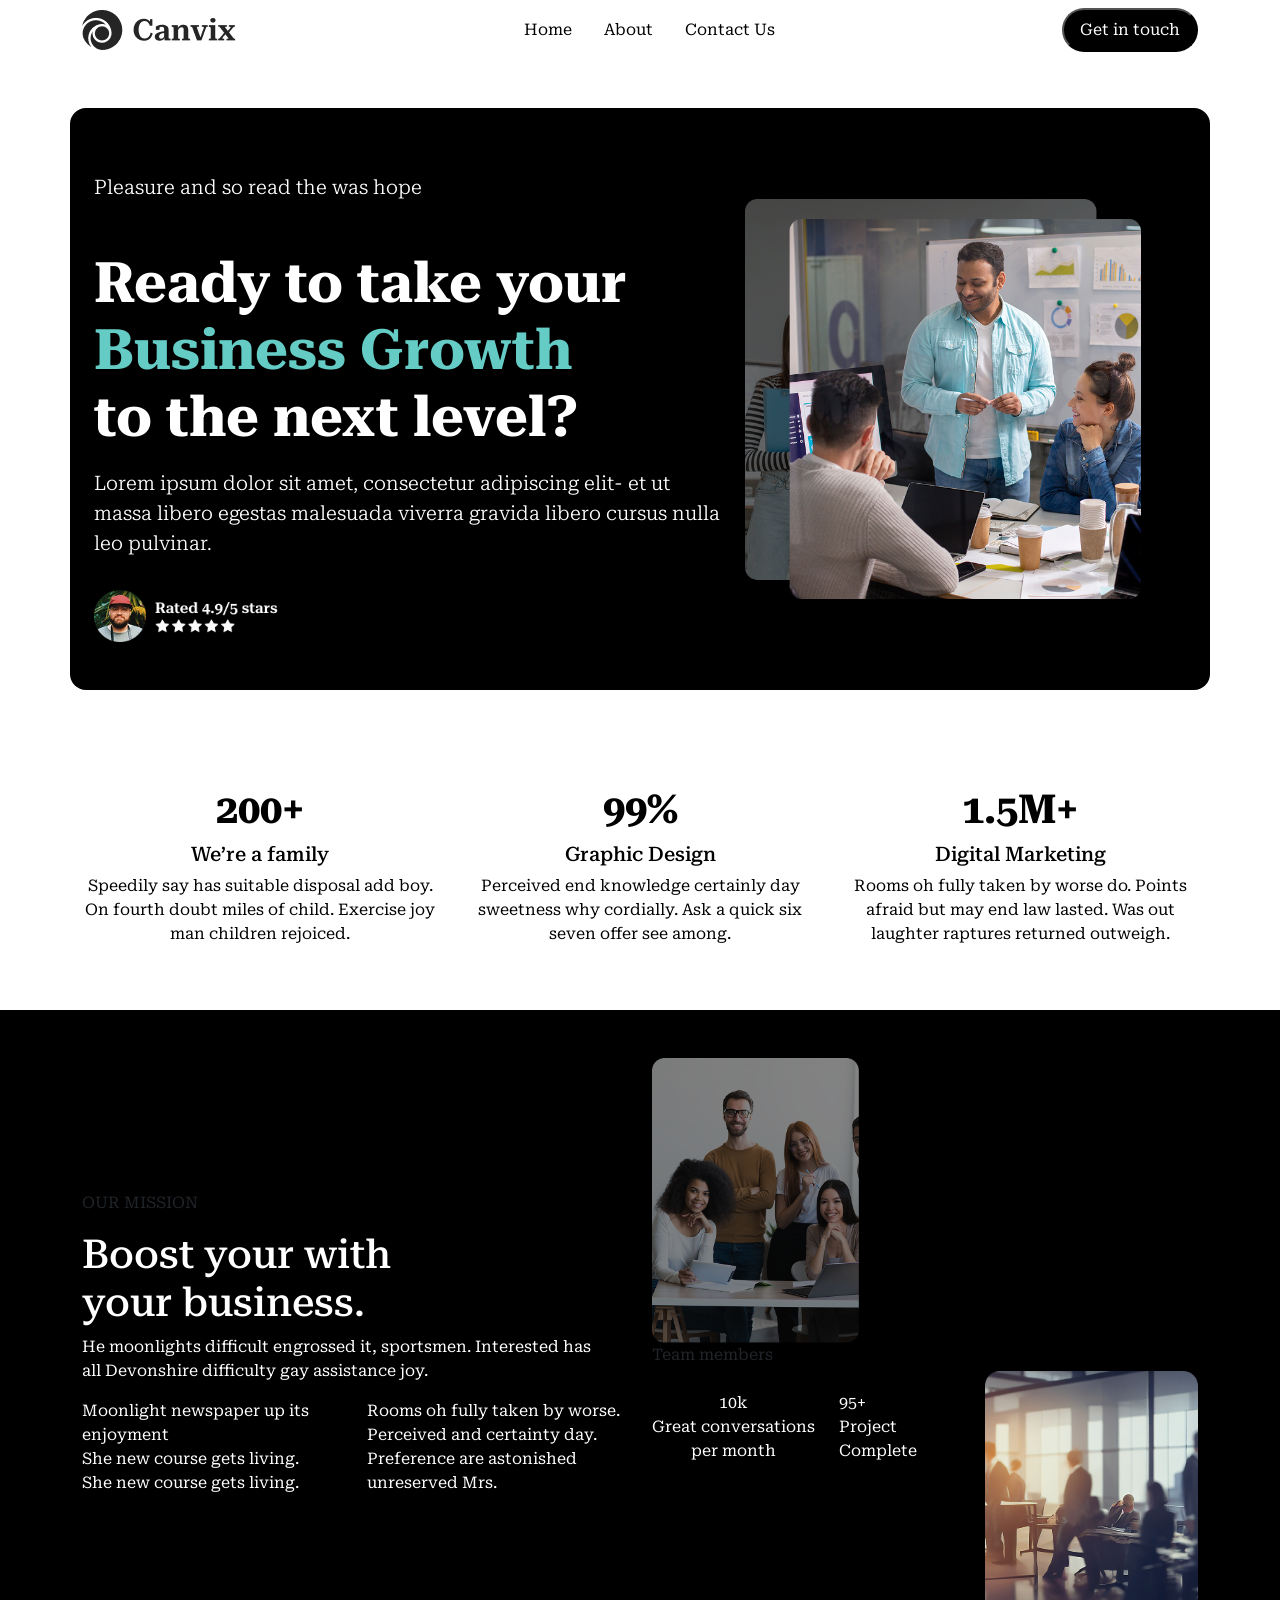
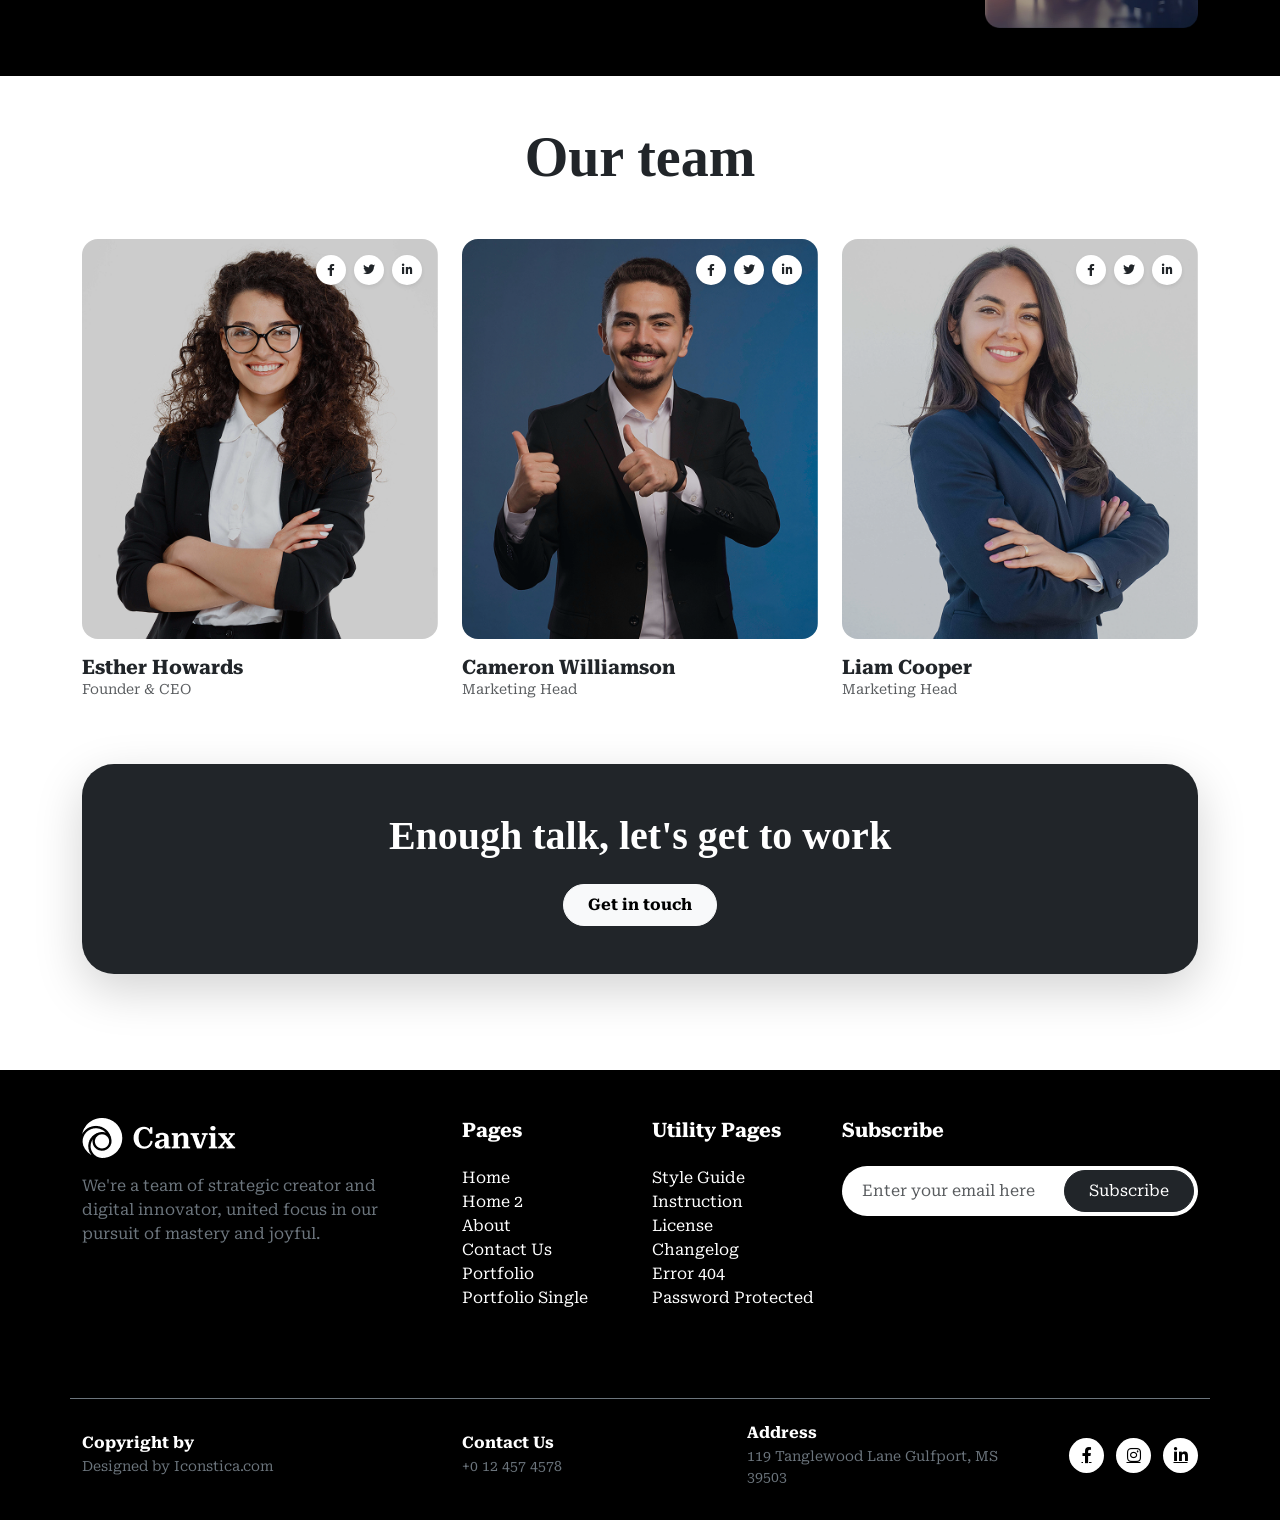
<file: about.html>
<!DOCTYPE html>
<html lang="en">
<head>
    <meta charset="UTF-8">
    <meta name="viewport" content="width=device-width, initial-scale=1.0">
    <title>About</title>
    <link href="https://cdn.jsdelivr.net/npm/bootstrap@5.3.8/dist/css/bootstrap.min.css" rel="stylesheet"
        integrity="sha384-sRIl4kxILFvY47J16cr9ZwB07vP4J8+LH7qKQnuqkuIAvNWLzeN8tE5YBujZqJLB" crossorigin="anonymous">
    <script src="https://cdn.jsdelivr.net/npm/bootstrap@5.3.8/dist/js/bootstrap.bundle.min.js"
        integrity="sha384-FKyoEForCGlyvwx9Hj09JcYn3nv7wiPVlz7YYwJrWVcXK/BmnVDxM+D2scQbITxI"
        crossorigin="anonymous"></script>
    <link rel="preconnect" href="https://fonts.googleapis.com">
    <link rel="preconnect" href="https://fonts.gstatic.com" crossorigin>
    <link
        href="https://fonts.googleapis.com/css2?family=Roboto+Serif:ital,opsz,wght@0,8..144,100..900;1,8..144,100..900&display=swap"
        rel="stylesheet">
    <link rel="stylesheet" href="https://cdnjs.cloudflare.com/ajax/libs/font-awesome/6.0.0/css/all.min.css">
    <link rel="stylesheet" href="style.css">
</head>
<body>
    <!-- NAVBAR -->
      <nav class="navbar navbar-expand-lg">
        <div class="container">
            <img src="Images/Abot Logo.png" class="img-fluid">
            <button class="navbar-toggler" type="button" data-bs-toggle="collapse"
                data-bs-target="#navbarSupportedContent" aria-controls="navbarSupportedContent" aria-expanded="false"
                aria-label="Toggle navigation">
                <span class="navbar-toggler-icon"></span>
            </button>
            <div class="collapse navbar-collapse" id="navbarSupportedContent">
                <ul class="navbar-nav m-auto gap-3">
                    <li class="nav-item">
                        <a class="nav-link active text-black" href="index.html">Home</a>
                    </li>
                    <li class="nav-item">
                        <a class="nav-link active text-black" href="abou.html">About</a>
                    </li>
                    <li class="nav-item">
                        <a class="nav-link active text-black" href="contact.html">Contact Us</a>
                    </li>
                </ul>
                <button class="bg-black text-white px-3 py-2 rounded-5" type="submit">Get in touch</button>

            </div>
        </div>
    </nav>

    <!-- Countainer -->
     <div class="container mt-5 bg-black rounded-4 p-4 py-5">
        <div class="row align-items-center">
            <div class="col-md-7">
                <p class="lead text-white mt-3">Pleasure and so read the was hope</p>
                <h1 class="display-4 fw-bold mt-5 text-white text-sm">Ready to take your <span style="color: #64CCC5;">
                        Business
                        Growth</span> <br>
                    to the next level?</h1>
                <p class="lead text-white mb-2 mt-3 text-sm">
                    Lorem ipsum dolor sit amet, consectetur adipiscing elit- et ut massa libero egestas malesuada
                    viverra
                    gravida libero cursus nulla leo pulvinar.
                </p>
                <img src="Images/About-Rating.png" class="mt-4 img-fluid" style="max-height: 30%; width: 30%;">
            </div>

            <div class="col-md-5">
                <img src="Images/office 2.png" alt="" class="img-fluid text-end"
                    style="max-height: 400px; width: auto;">
            </div>
        </div>
    </div>

    <!-- Graph -->
    <div class="container mt-5 pt-5">
        <div class="row align-items-center">
            <div class="col-md-4">
                <h1 class="text-black text-center fw-bold">200+</h1>
                <h5 class="text-black text-center mt-2">We’re a family</h5>
                <p class="text-center text-black mt-2">Speedily say has suitable disposal add boy. <br> On fourth doubt
                    miles of child. Exercise joy <br> man children rejoiced.</p>
            </div>


            <div class="col-md-4">
                <h1 class="text-black text-center fw-bold">99%</h1>
                <h5 class="text-black text-center mt-2">Graphic Design </h5>
                <p class="text-center text-black mt-2">Perceived end knowledge certainly day <br>sweetness why
                    cordially. Ask a quick six <br> seven offer see among.</p>
            </div>


            <div class="col-md-4">
                <h1 class="text-black text-center fw-bold">1.5M+</h1>
                <h5 class="text-black text-center mt-2">Digital Marketing </h5>
                <p class="text-center text-black mt-2">Rooms oh fully taken by worse do. Points <br>afraid but may end
                    law lasted. Was out <br> laughter raptures returned outweigh.</p>
            </div>
        </div>
    </div>

    <!-- Our Mission -->
    <section class="container-fluid py-5 mt-5 bg-black">
        <div class="container">
            <div class="row align-items-center">

                <div class="col-md-6">
                    <p class="mission-text text-uppercase">Our Mission</p>
                    <h1 class="text-white">Boost your with <br> your business.</h1>
                    <p class="sub-text text-white">
                        He moonlights difficult engrossed it, sportsmen. Interested has <br>
                        all Devonshire difficulty gay assistance joy.
                    </p>

                    <div class="row feature-list text-white">
                        <div class="col-md-6">
                            <div class="feature-item"><span class="dot"></span> Moonlight newspaper up its enjoyment
                            </div>
                            <div class="feature-item"><span class="dot"></span> She new course gets living.</div>
                            <div class="feature-item"><span class="dot"></span> She new course gets living.</div>
                        </div>
                        <div class="col-md-6 text-white">
                            <div class="feature-item"><span class="dot"></span> Rooms oh fully taken by worse.</div>
                            <div class="feature-item"><span class="dot"></span> Perceived and certainty day.</div>
                            <div class="feature-item"><span class="dot"></span> Preference are astonished unreserved
                                Mrs.</div>
                        </div>
                    </div>
                </div>

                <div class="col-md-6 mt-5 mt-lg-0">
                    <div class="row">
                        <div class="col-7 image-container">
                            <img src="Images/boost-1.png" alt="Team" class="main-img h-50">
                            <div class="team-badge shadow">
                                Team members <br>
                            </div>

                            <div class="d-flex mt-4 text-white">
                                <div class="me-4 text-center">
                                    <div class="stat-number">10k</div>
                                    <div class="stat-label text-white">Great conversations <br> per month</div>
                                </div>
                                <div class="stat-box">
                                    <div class="stat-number">95+</div>
                                    <div class="stat-label text-white">Project <br> Complete</div>
                                </div>
                            </div>
                        </div>

                        <div class="col-5 d-flex flex-column justify-content-end">
                            <img src="Images/boost-2.png" alt="Office" class="secondary-img shadow h-60">
                        </div>
                    </div>
                </div>
            </div>
        </div>
    </section>

<!-- Our Team -->
    <div class="container py-5">
        <h2 class="text-center fw-bold display-4 mb-5" style="font-family: serif;">Our team</h2>

        <div class="row g-4 mb-5">
            <div class="col-12 col-md-4">
                <div class="position-relative overflow-hidden rounded-4">
                    <img src="Images/Team-1.png" class="img-fluid w-100" style="height: 400px; object-fit: cover;"
                        alt="Esther">
                    <div class="position-absolute top-0 end-0 p-3 d-flex gap-2">
                        <span
                            class="badge bg-white text-dark rounded-circle p-2 d-flex align-items-center justify-content-center shadow-sm"
                            style="width: 30px; height: 30px;"><i class="fab fa-facebook-f"></i></span>
                        <span
                            class="badge bg-white text-dark rounded-circle p-2 d-flex align-items-center justify-content-center shadow-sm"
                            style="width: 30px; height: 30px;"><i class="fab fa-twitter"></i></span>
                        <span
                            class="badge bg-white text-dark rounded-circle p-2 d-flex align-items-center justify-content-center shadow-sm"
                            style="width: 30px; height: 30px;"><i class="fab fa-linkedin-in"></i></span>
                    </div>
                </div>
                <div class="mt-3 text-start">
                    <h5 class="fw-bold mb-0">Esther Howards</h5>
                    <p class="text-muted small">Founder & CEO</p>
                </div>
            </div>

            <div class="col-12 col-md-4">
                <div class="position-relative overflow-hidden rounded-4">
                    <img src="Images/Team-2.png" class="img-fluid w-100" style="height: 400px; object-fit: cover;"
                        alt="Cameron">
                    <div class="position-absolute top-0 end-0 p-3 d-flex gap-2">
                        <span
                            class="badge bg-white text-dark rounded-circle p-2 d-flex align-items-center justify-content-center shadow-sm"
                            style="width: 30px; height: 30px;"><i class="fab fa-facebook-f"></i></span>
                        <span
                            class="badge bg-white text-dark rounded-circle p-2 d-flex align-items-center justify-content-center shadow-sm"
                            style="width: 30px; height: 30px;"><i class="fab fa-twitter"></i></span>
                        <span
                            class="badge bg-white text-dark rounded-circle p-2 d-flex align-items-center justify-content-center shadow-sm"
                            style="width: 30px; height: 30px;"><i class="fab fa-linkedin-in"></i></span>
                    </div>
                </div>
                <div class="mt-3 text-start">
                    <h5 class="fw-bold mb-0">Cameron Williamson</h5>
                    <p class="text-muted small">Marketing Head</p>
                </div>
            </div>

            <div class="col-12 col-md-4">
                <div class="position-relative overflow-hidden rounded-4">
                    <img src="Images/Team-3.png" class="img-fluid w-100" style="height: 400px; object-fit: cover;"
                        alt="Liam">
                    <div class="position-absolute top-0 end-0 p-3 d-flex gap-2">
                        <span
                            class="badge bg-white text-dark rounded-circle p-2 d-flex align-items-center justify-content-center shadow-sm"
                            style="width: 30px; height: 30px;"><i class="fab fa-facebook-f"></i></span>
                        <span
                            class="badge bg-white text-dark rounded-circle p-2 d-flex align-items-center justify-content-center shadow-sm"
                            style="width: 30px; height: 30px;"><i class="fab fa-twitter"></i></span>
                        <span
                            class="badge bg-white text-dark rounded-circle p-2 d-flex align-items-center justify-content-center shadow-sm"
                            style="width: 30px; height: 30px;"><i class="fab fa-linkedin-in"></i></span>
                    </div>
                </div>
                <div class="mt-3 text-start">
                    <h5 class="fw-bold mb-0">Liam Cooper</h5>
                    <p class="text-muted small">Marketing Head</p>
                </div>
            </div>
        </div>

        <div class="bg-dark text-white rounded-5 py-5 px-4 text-center shadow-lg">
            <h2 class="fw-bold mb-4 display-6" style="font-family: serif;">Enough talk, let's get to work</h2>
            <a href="#" class="btn btn-light rounded-pill px-4 fw-bold py-2">Get in touch</a>
        </div>
    </div>

<!-- Footer -->
     <footer class="container-fluid bg-black text-white pt-5 pb-3 mt-5">
      <div class="container border-bottom border-secondary pb-5">
        <div class="row">
          <div class="col-md-4 mb-4">
            <div class="d-flex align-items-center mb-3">
              <img src="Images/logo.png" alt="Canvix" class="img-fluid" style="filter: brightness(0) invert(1);">
            </div>
            <p class="text-secondary pe-md-5">We're a team of strategic creator and digital innovator, united focus in
              our pursuit of mastery and joyful.</p>
          </div>

          <div class="col-md-2 mb-4">
            <h5 class="fw-bold mb-4">Pages</h5>
            <ul class="list-unstyled footer-links">
              <li>Home</li>
              <li>Home 2</li>
              <li>About</li>
              <li>Contact Us</li>
              <li>Portfolio</li>
              <li>Portfolio Single</li>
            </ul>
          </div>

          <div class="col-md-2 mb-4">
            <h5 class="fw-bold mb-4">Utility Pages</h5>
            <ul class="list-unstyled footer-links">
              <li>Style Guide</li>
              <li>Instruction</li>
              <li>License</li>
              <li>Changelog</li>
              <li>Error 404</li>
              <li>Password Protected</li>
            </ul>
          </div>

          <div class="col-md-4 mb-4">
            <h5 class="fw-bold mb-4">Subscribe</h5>
            <div class="subscribe-form bg-white rounded-pill p-1 d-flex">
              <input type="email" class="form-control border-0 rounded-pill px-3" placeholder="Enter your email here">
              <button class="btn btn-dark rounded-pill px-4 py-2">Subscribe</button>
            </div>
          </div>
        </div>
      </div>

      <div class="container pt-4">
        <div class="row align-items-center">
          <div class="col-md-4 mb-3">
            <h6 class="fw-bold mb-1">Copyright by</h6>
            <p class="text-secondary small mb-0">Designed by Iconstica.com</p>
          </div>
          <div class="col-md-3 mb-3">
            <h6 class="fw-bold mb-1">Contact Us</h6>
            <p class="text-secondary small mb-0">+0 12 457 4578</p>
          </div>
          <div class="col-md-3 mb-3">
            <h6 class="fw-bold mb-1">Address</h6>
            <p class="text-secondary small mb-0">119 Tanglewood Lane Gulfport, MS 39503</p>
          </div>
          <div class="col-md-2 mb-3 text-md-end">
            <div class="social-icons">
              <a href="#"
                class="bg-white text-black rounded-circle d-inline-flex align-items-center justify-content-center me-2"
                style="width:35px; height:35px;"><i class="fab fa-facebook-f"></i></a>
              <a href="#"
                class="bg-white text-black rounded-circle d-inline-flex align-items-center justify-content-center me-2"
                style="width:35px; height:35px;"><i class="fab fa-instagram"></i></a>
              <a href="#"
                class="bg-white text-black rounded-circle d-inline-flex align-items-center justify-content-center"
                style="width:35px; height:35px;"><i class="fab fa-linkedin-in"></i></a>
            </div>
          </div>
        </div>
      </div>
    </footer>
</body>
</html>
</file>
<file: style.css>
*{
    margin: 0;
    padding: 0;
    box-sizing: border-box;
}

body {
    font-family: 'Roboto Serif', serif !important;
}

.process-card {
    background: #fff;
    border: 1px solid #eee;
    border-radius: 25px;
    box-shadow: 0 4px 15px rgba(0,0,0,0.05);
    transition: transform 0.3s ease;
}

.process-card:hover {
    transform: translateY(-10px);
}

.icon-circle {
    width: 60px;
    height: 60px;
    background-color: #212529; 
    border-radius: 50%;
    display: flex;
    align-items: center;
    justify-content: center;
    color: white;
    font-size: 24px;
    margin-top: -50px; 
    border: 5px solid #f8f9fa; 
}

@media (min-width: 768px) {
    .process-card::after {
        content: "→";
        position: absolute;
        right: -15px;
        top: 50%;
        font-size: 24px;
        color: #ddd;
    }
    .col-md-3:last-child .process-card::after {
        content: ""; 
    }
}
</file>
